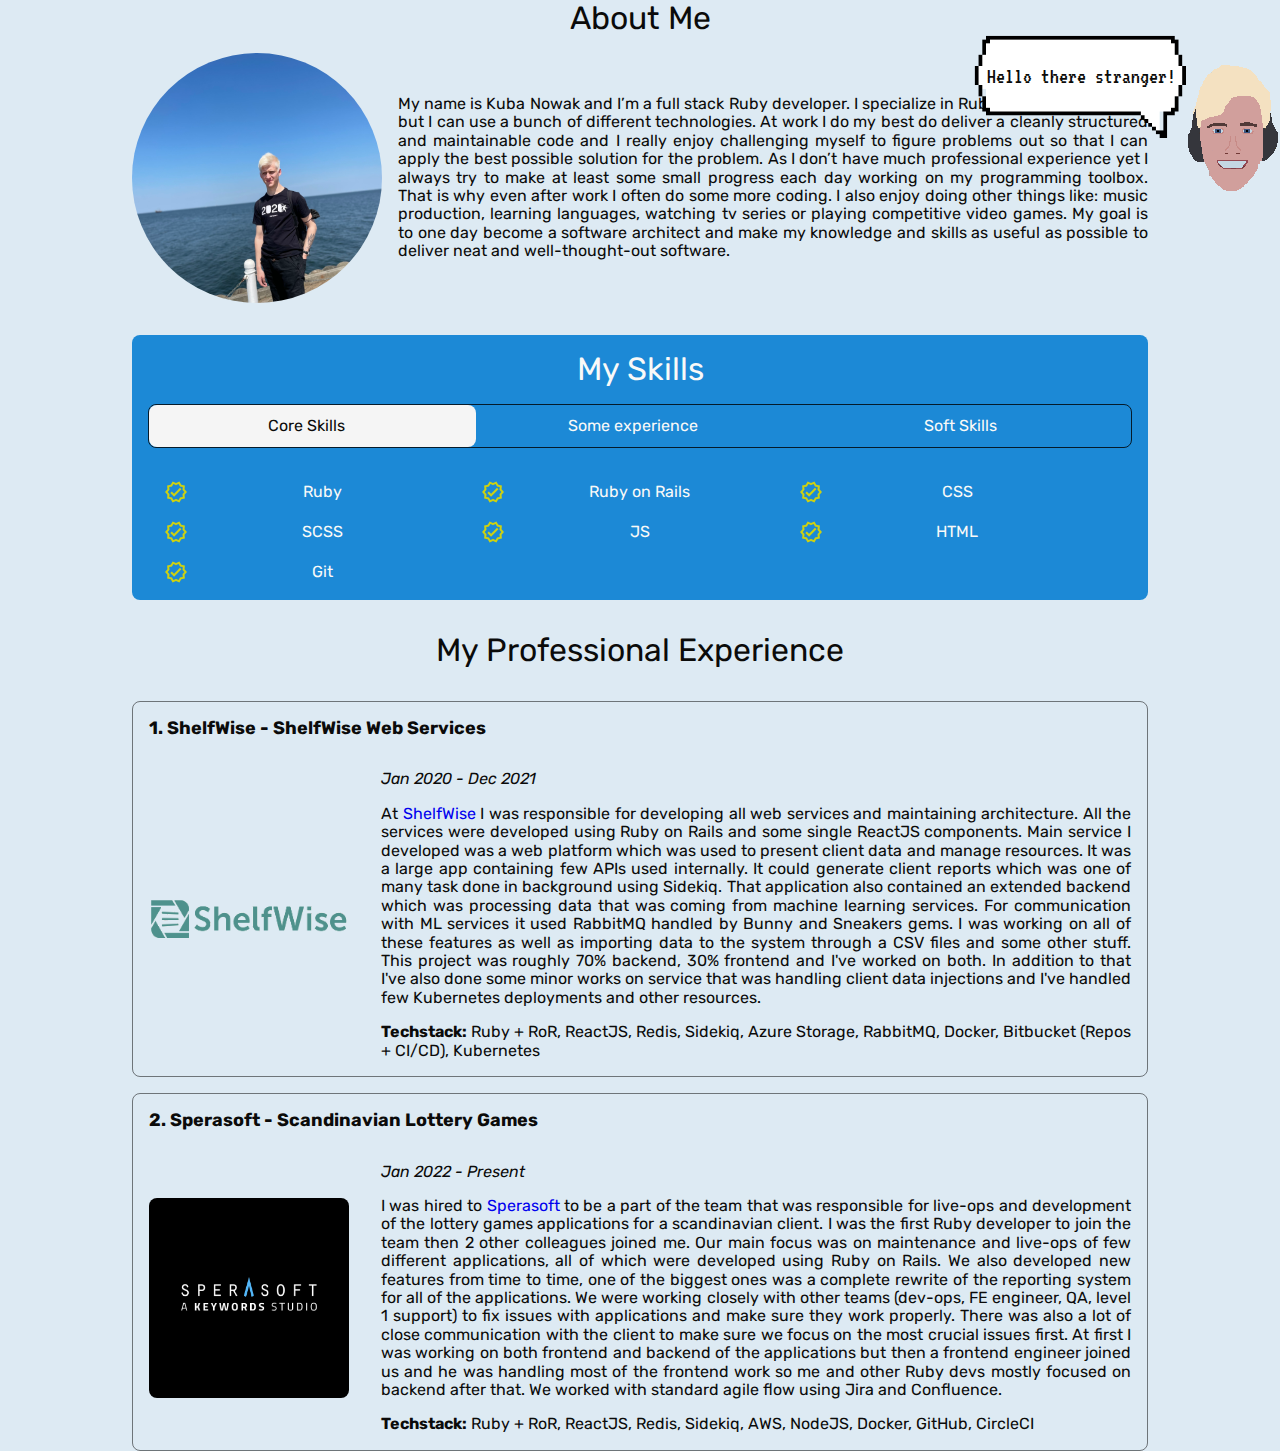
<file: index.html>
<!doctype html><html lang="en"><head><meta charset="UTF-8"/><meta name="viewport" content="width=device-width,initial-scale=1"/><title>Jakub Nowak - Portfolio</title><meta name="description" content="Your project description"/><meta property="og:title" content="Jakub Nowak - Portfolio"/><meta property="og:description" content="I'm a Ruby on Rails developer. Check out my portfolio!"/><meta property="og:url" content="https://thevel0per.github.io/"/><meta property="og:image" content=""/><link href="index.d58032ee.css" rel="stylesheet"></head><body><main class="portfolio"><div class="hello hello--js"><div class="hello__dialog"><p class="hello__text">Hello there stranger!</p></div><img src="img/guowa.ea826595.gif" alt="pixel art styled head talking" class="hello__head"/></div><section class="about"><header class="about__header">About Me</header><div class="about__image-container"><img class="about__image" src="img/qbson.ed5b8ccf.jpg" alt="Jakub Nowak's photo in a sea scenery."/></div><p class="about__text">My name is Kuba Nowak and I’m a full stack Ruby developer. I specialize in Ruby on Rails framework, but I can use a bunch of different technologies. At work I do my best do deliver a cleanly structured and maintainable code and I really enjoy challenging myself to figure problems out so that I can apply the best possible solution for the problem. As I don’t have much professional experience yet I always try to make at least some small progress each day working on my programming toolbox. That is why even after work I often do some more coding. I also enjoy doing other things like: music production, learning languages, watching tv series or playing competitive video games. My goal is to one day become a software architect and make my knowledge and skills as useful as possible to deliver neat and well-thought-out software.</p></section><section class="skills"><header class="skills__header">My Skills</header><fieldset class="skills__tab-picker"><label class="skills__tab-label skills__tab-label--js skills__tab-label--selected" for="well-known">Core Skills<input class="skills__tab-radio" type="radio" name="skills" id="well-known"/></label> <label class="skills__tab-label skills__tab-label--js" for="some-knowledge">Some experience<input class="skills__tab-radio" type="radio" name="skills" id="some-knowledge"/></label> <label class="skills__tab-label skills__tab-label--js" for="soft-skills">Soft Skills<input class="skills__tab-radio" type="radio" name="skills" id="soft-skills"/></label></fieldset><select class="skills__select skills__select--js"><option value="well-known">Core Skills</option><option value="some-knowledge">Some experience</option><option value="soft-skills">Soft Skills</option></select><ul class="skills__list skills__list--js" id="well-known-list--js"><li class="skill"><img src="img/check-mark.6bf27b2e.svg" alt="yellow check mark inside of a star" class="skill__check"/><p class="skill__name">Ruby</p></li><li class="skill"><img src="img/check-mark.6bf27b2e.svg" alt="yellow check mark inside of a star" class="skill__check"/><p class="skill__name">Ruby on Rails</p></li><li class="skill"><img src="img/check-mark.6bf27b2e.svg" alt="yellow check mark inside of a star" class="skill__check"/><p class="skill__name">CSS</p></li><li class="skill"><img src="img/check-mark.6bf27b2e.svg" alt="yellow check mark inside of a star" class="skill__check"/><p class="skill__name">SCSS</p></li><li class="skill"><img src="img/check-mark.6bf27b2e.svg" alt="yellow check mark inside of a star" class="skill__check"/><p class="skill__name">JS</p></li><li class="skill"><img src="img/check-mark.6bf27b2e.svg" alt="yellow check mark inside of a star" class="skill__check"/><p class="skill__name">HTML</p></li><li class="skill"><img src="img/check-mark.6bf27b2e.svg" alt="yellow check mark inside of a star" class="skill__check"/><p class="skill__name">Git</p></li></ul><ul class="skills__list skills__list--js skills__list--hidden" id="some-knowledge-list--js"><li class="skill"><img src="img/check-mark.6bf27b2e.svg" alt="yellow check mark inside of a star" class="skill__check"/><p class="skill__name">ReactJS</p></li><li class="skill"><img src="img/check-mark.6bf27b2e.svg" alt="yellow check mark inside of a star" class="skill__check"/><p class="skill__name">Redis</p></li><li class="skill"><img src="img/check-mark.6bf27b2e.svg" alt="yellow check mark inside of a star" class="skill__check"/><p class="skill__name">Kubernetes</p></li><li class="skill"><img src="img/check-mark.6bf27b2e.svg" alt="yellow check mark inside of a star" class="skill__check"/><p class="skill__name">RabbitMQ</p></li><li class="skill"><img src="img/check-mark.6bf27b2e.svg" alt="yellow check mark inside of a star" class="skill__check"/><p class="skill__name">Azure Storage</p></li><li class="skill"><img src="img/check-mark.6bf27b2e.svg" alt="yellow check mark inside of a star" class="skill__check"/><p class="skill__name">AWS</p></li><li class="skill"><img src="img/check-mark.6bf27b2e.svg" alt="yellow check mark inside of a star" class="skill__check"/><p class="skill__name">Docker</p></li><li class="skill"><img src="img/check-mark.6bf27b2e.svg" alt="yellow check mark inside of a star" class="skill__check"/><p class="skill__name">CircleCI</p></li></ul><ul class="skills__list skills__list--js skills__list--hidden" id="soft-skills-list--js"><li class="skill"><img src="img/check-mark.6bf27b2e.svg" alt="yellow check mark inside of a star" class="skill__check"/><p class="skill__name">Team player</p></li><li class="skill"><img src="img/check-mark.6bf27b2e.svg" alt="yellow check mark inside of a star" class="skill__check"/><p class="skill__name">Can-do attitude</p></li><li class="skill"><img src="img/check-mark.6bf27b2e.svg" alt="yellow check mark inside of a star" class="skill__check"/><p class="skill__name">Self-learning</p></li><li class="skill"><img src="img/check-mark.6bf27b2e.svg" alt="yellow check mark inside of a star" class="skill__check"/><p class="skill__name">Persistance</p></li><li class="skill"><img src="img/check-mark.6bf27b2e.svg" alt="yellow check mark inside of a star" class="skill__check"/><p class="skill__name">Communicative</p></li><li class="skill"><img src="img/check-mark.6bf27b2e.svg" alt="yellow check mark inside of a star" class="skill__check"/><p class="skill__name">English (C1)</p></li></ul></section><section class="projects"><header class="projects__header">My Professional Experience</header><ul class="projects__list"><li class="project"><img src="img/swlogo.3269c8c0.png" alt="ShelfWise company logo" class="project__image"/><p class="project__title">1. ShelfWise - ShelfWise Web Services</p><p class="project__description"><span class="project__timeframe"><em>Jan 2020 - Dec 2021</em> </span>At <a href="https://get.form.com/shelfwise" target="_blank">ShelfWise</a> I was responsible for developing all web services and maintaining architecture. All the services were developed using Ruby on Rails and some single ReactJS components. Main service I developed was a web platform which was used to present client data and manage resources. It was a large app containing few APIs used internally. It could generate client reports which was one of many task done in background using Sidekiq. That application also contained an extended backend which was processing data that was coming from machine learning services. For communication with ML services it used RabbitMQ handled by Bunny and Sneakers gems. I was working on all of these features as well as importing data to the system through a CSV files and some other stuff. This project was roughly 70% backend, 30% frontend and I've worked on both. In addition to that I've also done some minor works on service that was handling client data injections and I've handled few Kubernetes deployments and other resources. <span class="project__techstack"><strong>Techstack:</strong> Ruby + RoR, ReactJS, Redis, Sidekiq, Azure Storage, RabbitMQ, Docker, Bitbucket (Repos + CI/CD), Kubernetes</span></p></li><li class="project"><img src="img/sperasoft-logo.ff16a80e.png" alt="ShelfWise company logo" class="project__image"/><p class="project__title">2. Sperasoft - Scandinavian Lottery Games</p><p class="project__description"><span class="project__timeframe"><em>Jan 2022 - Present</em> </span>I was hired to <a href="https://sperasoft.com/" target="_blank">Sperasoft</a> to be a part of the team that was responsible for live-ops and development of the lottery games applications for a scandinavian client. I was the first Ruby developer to join the team then 2 other colleagues joined me. Our main focus was on maintenance and live-ops of few different applications, all of which were developed using Ruby on Rails. We also developed new features from time to time, one of the biggest ones was a complete rewrite of the reporting system for all of the applications. We were working closely with other teams (dev-ops, FE engineer, QA, level 1 support) to fix issues with applications and make sure they work properly. There was also a lot of close communication with the client to make sure we focus on the most crucial issues first. At first I was working on both frontend and backend of the applications but then a frontend engineer joined us and he was handling most of the frontend work so me and other Ruby devs mostly focused on backend after that. We worked with standard agile flow using Jira and Confluence. <span class="project__techstack"><strong>Techstack:</strong> Ruby + RoR, ReactJS, Redis, Sidekiq, AWS, NodeJS, Docker, GitHub, CircleCI</span></p></li></ul></section></main><script src="index.d58032ee.js"></script></body></html>
</file>
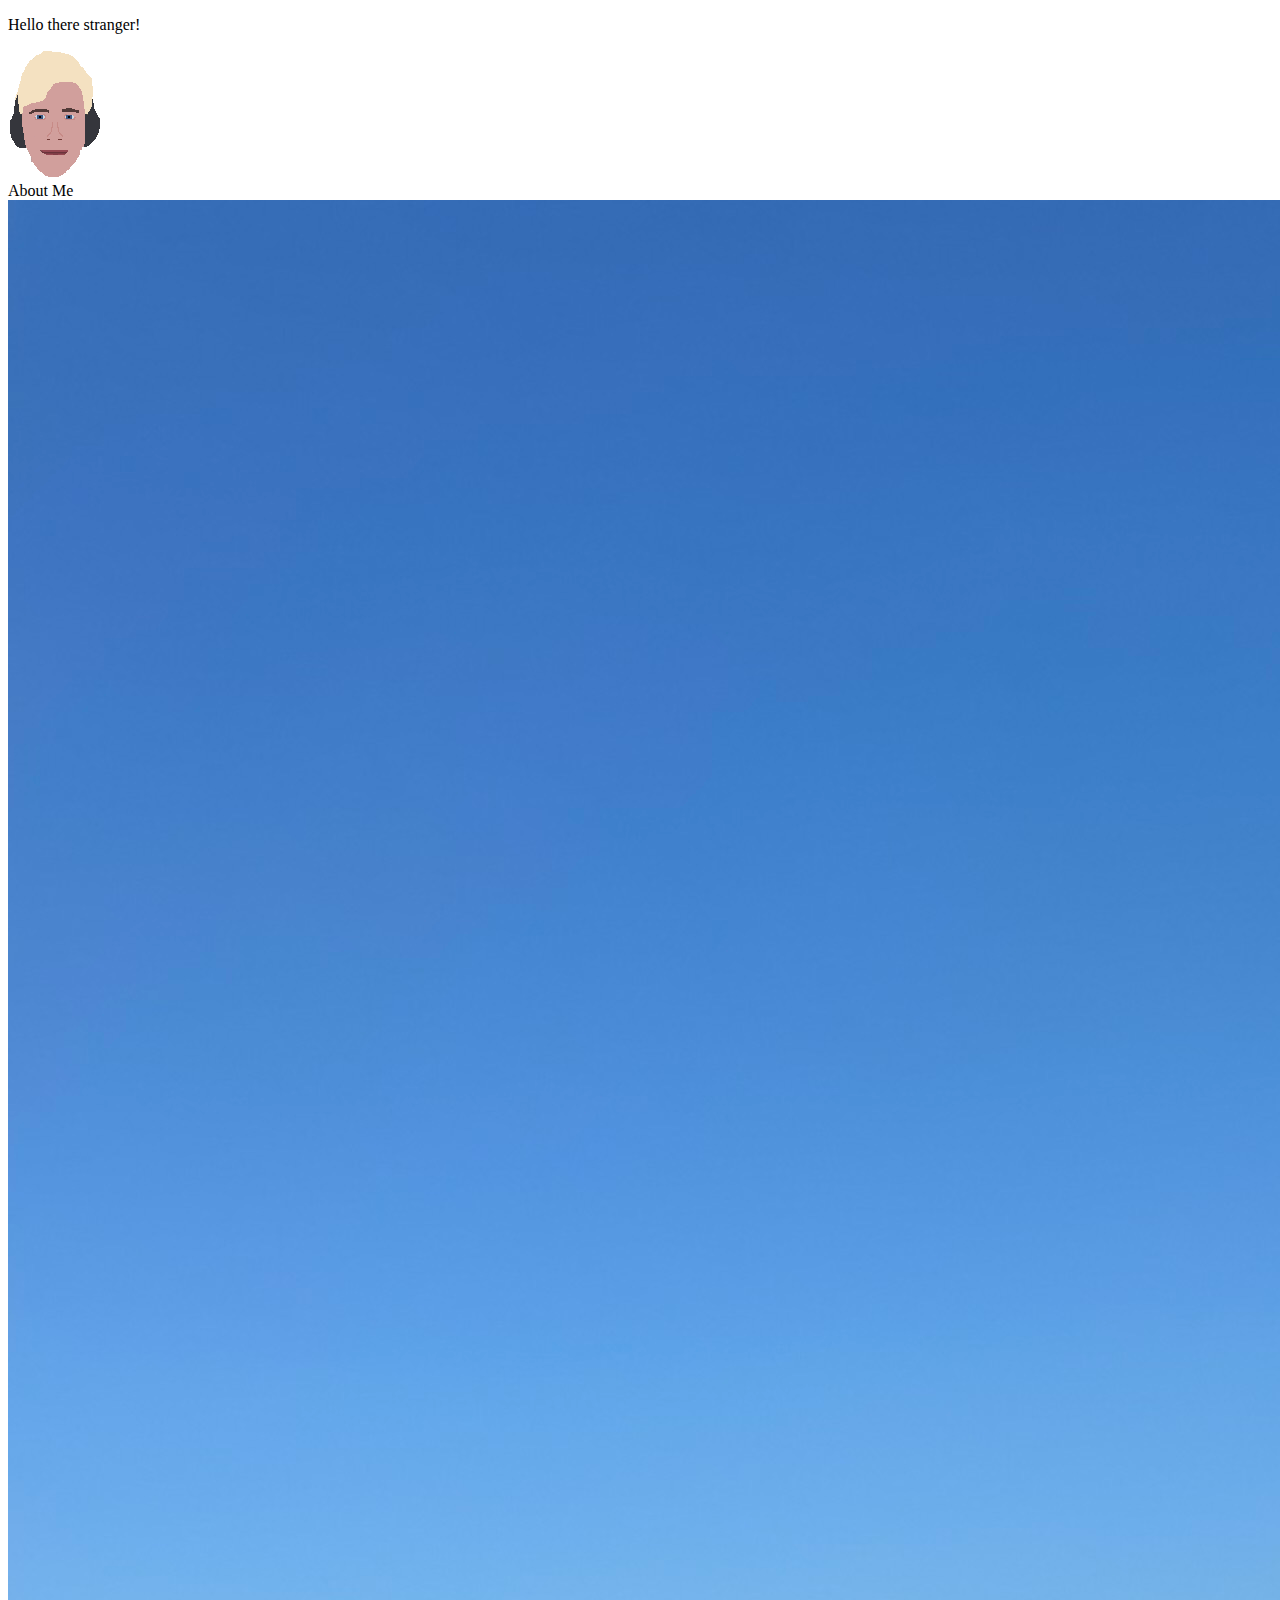
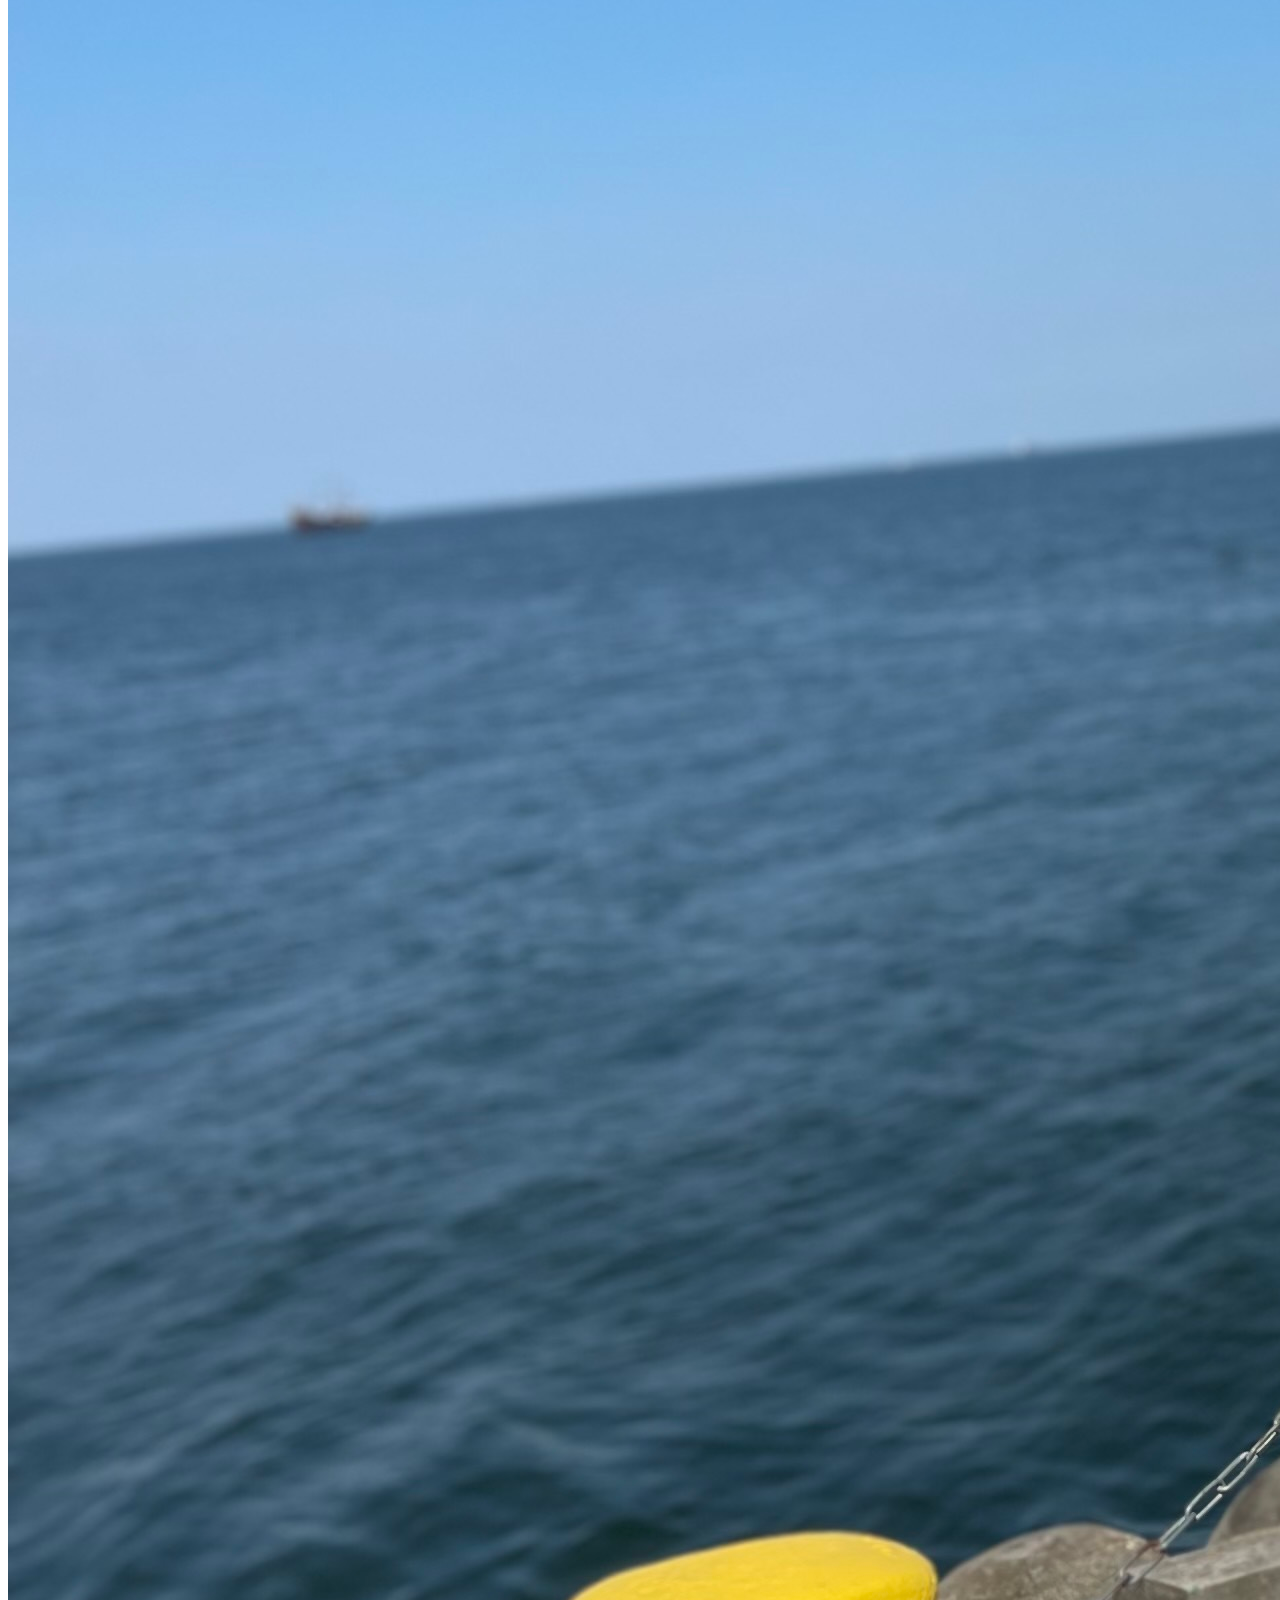
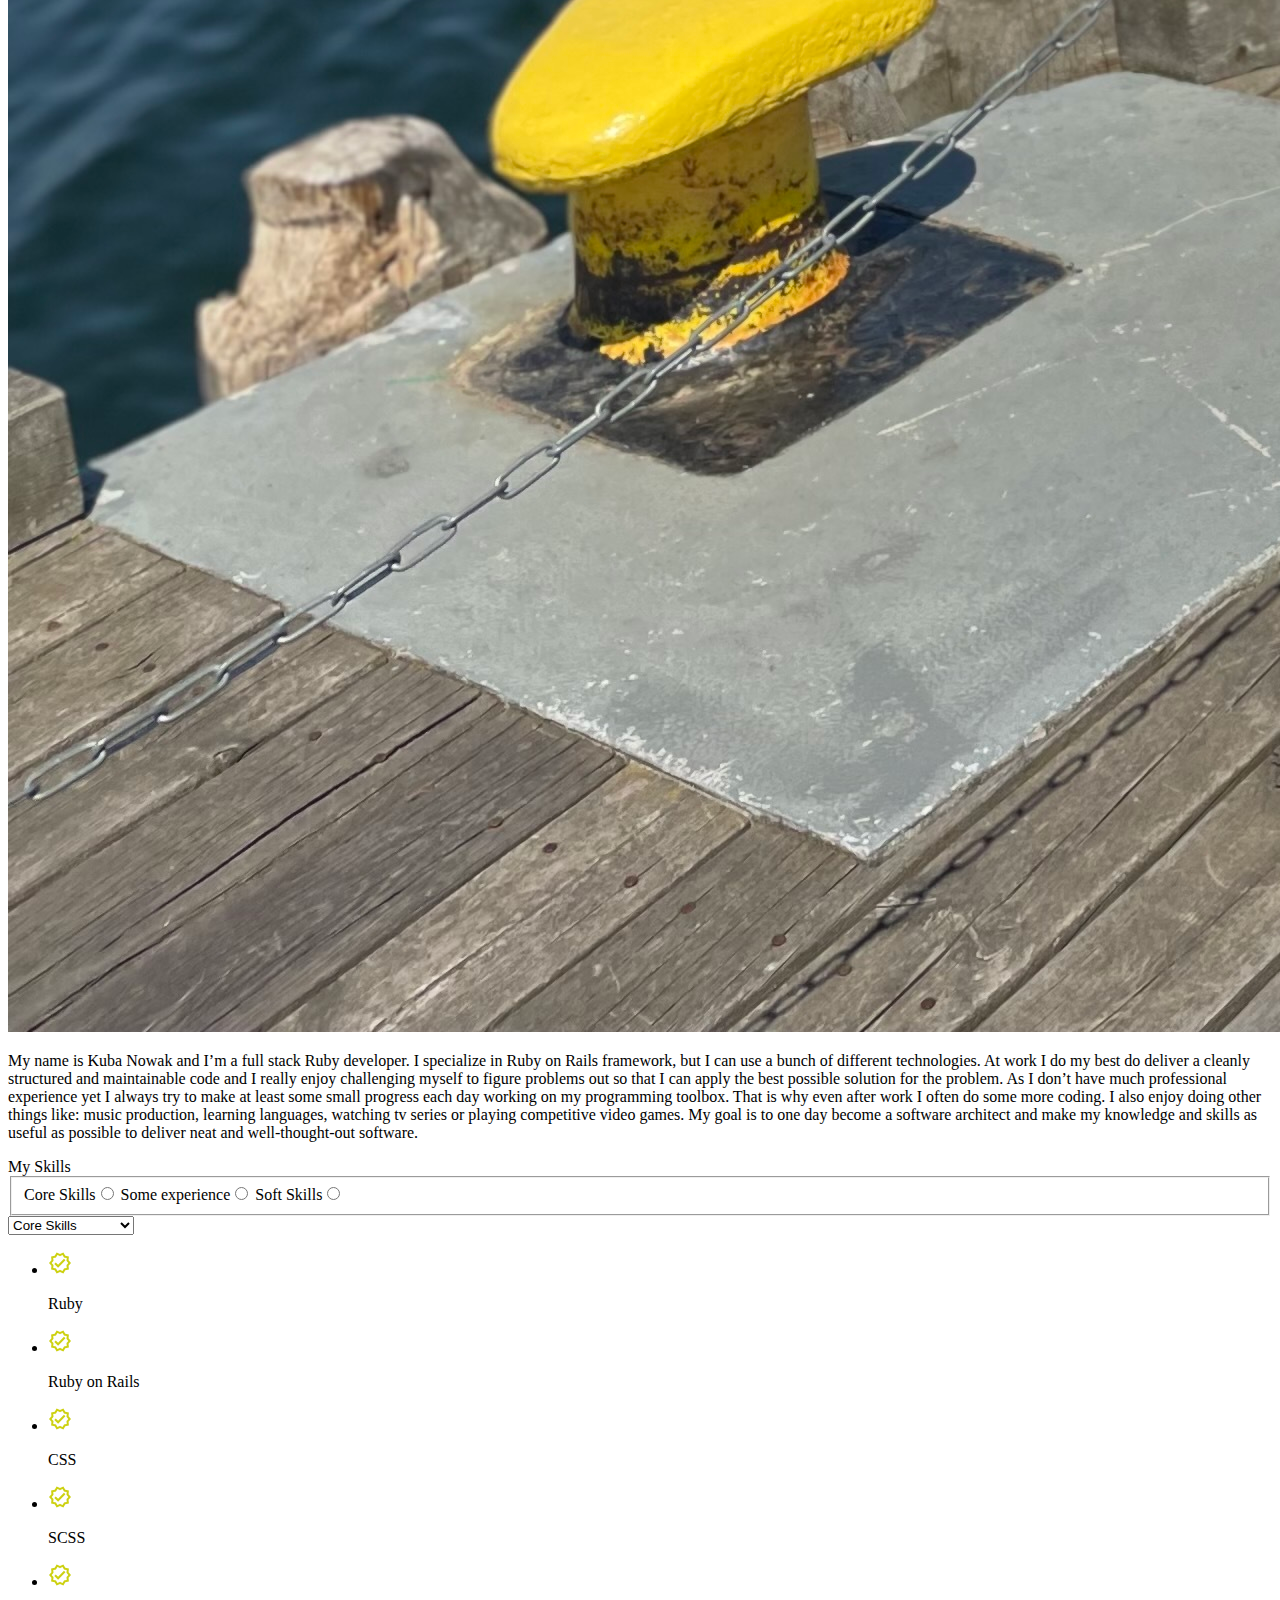
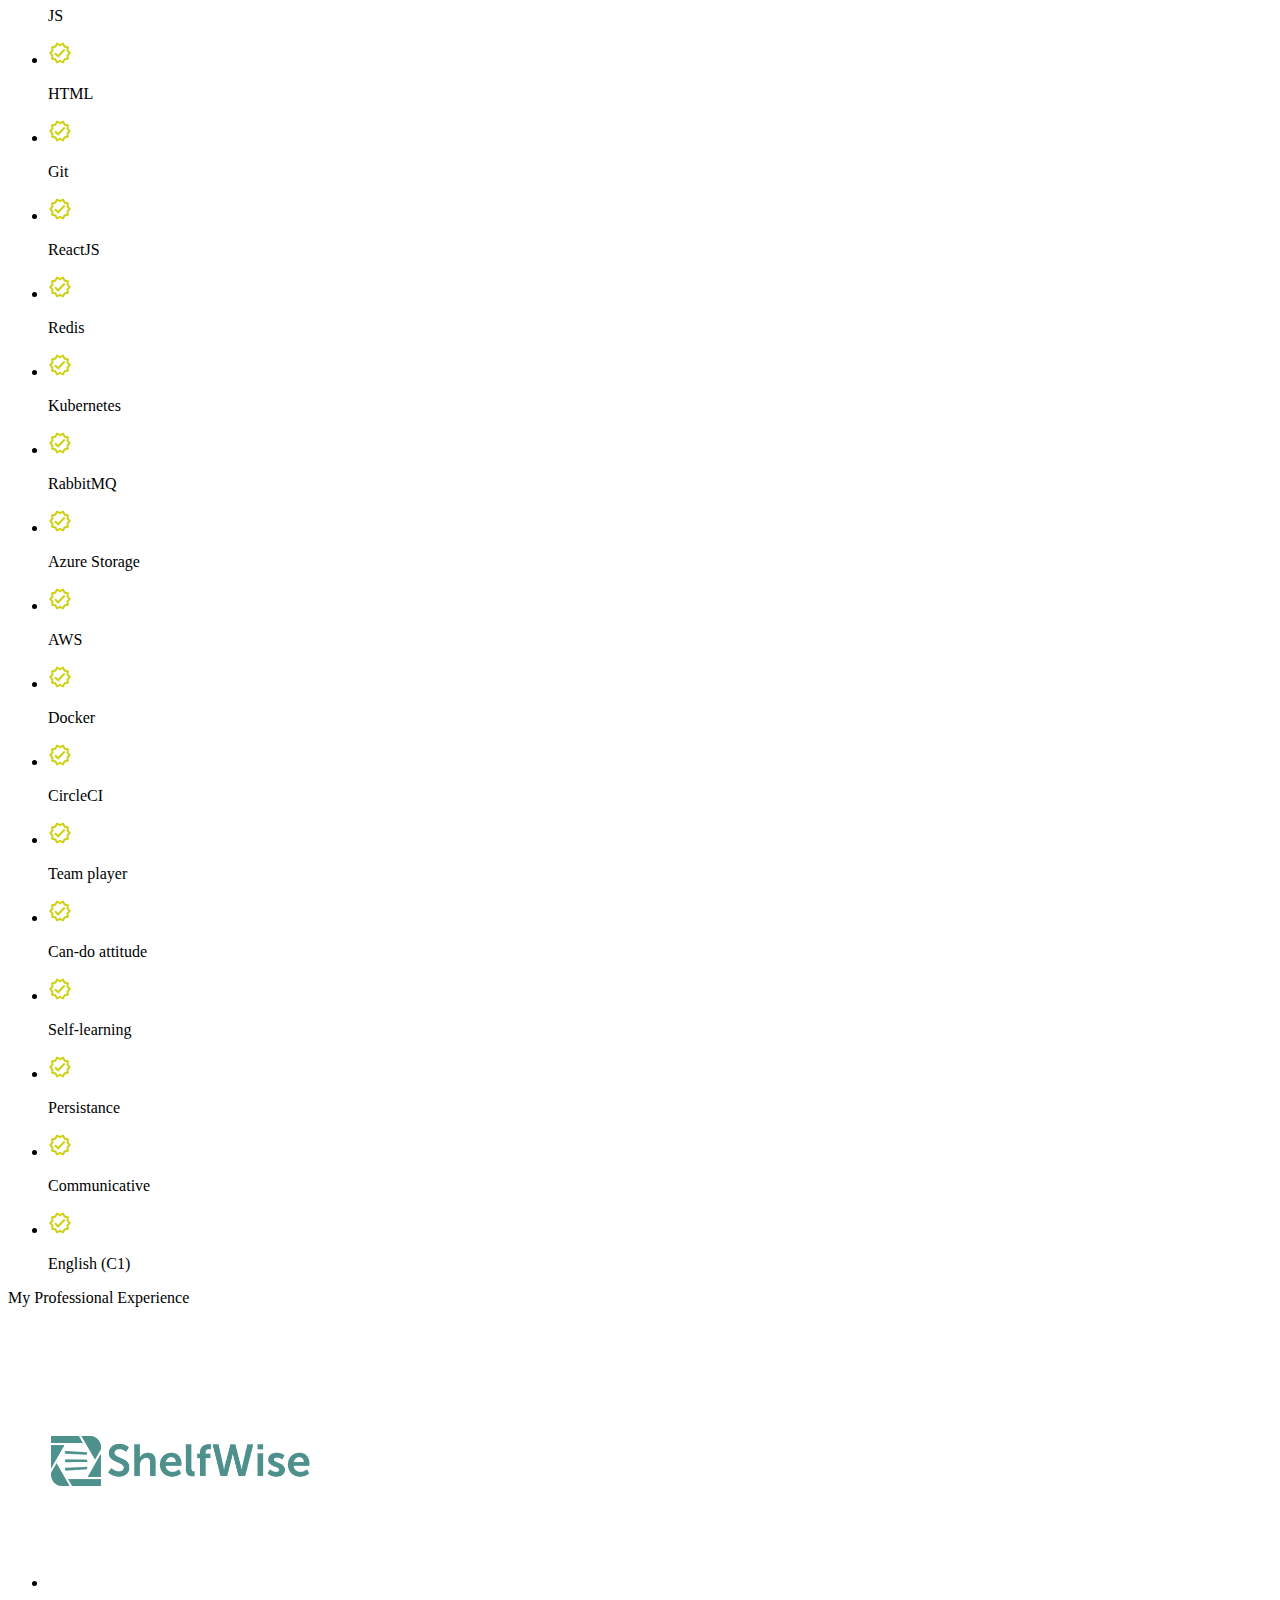
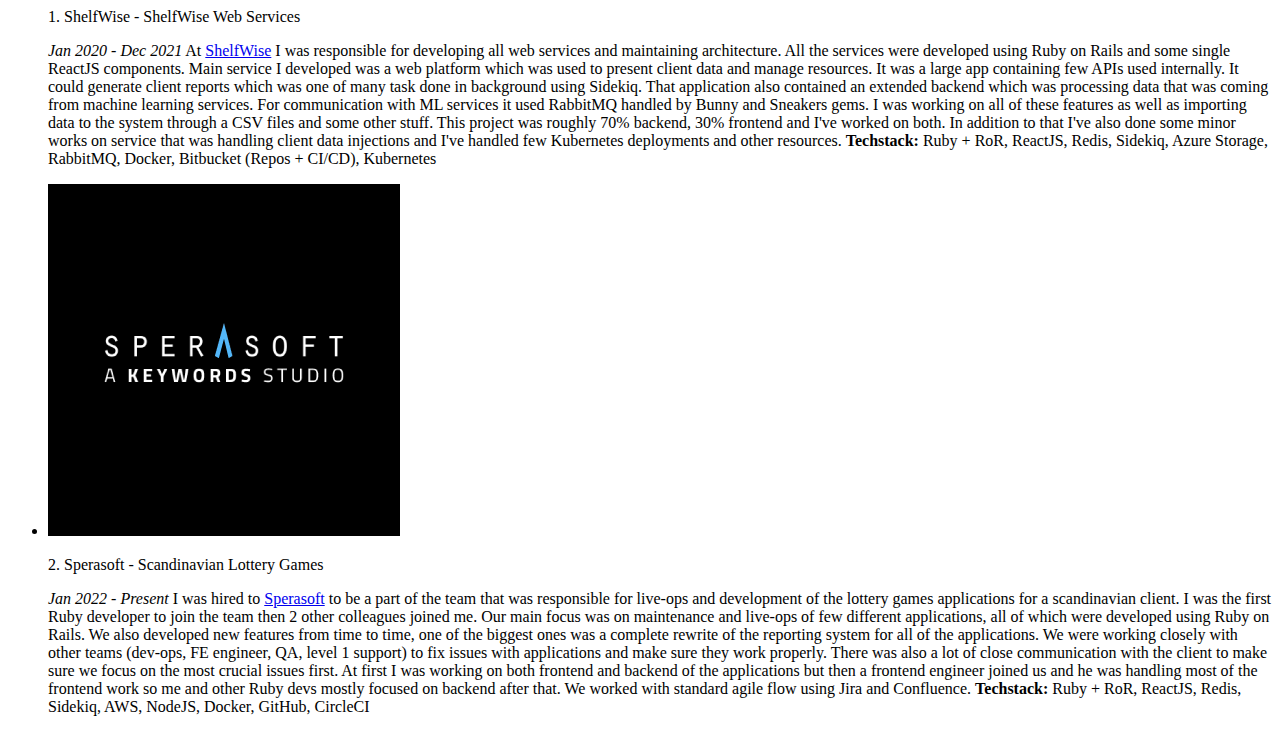
<file: src/pages/index.html>
<!DOCTYPE html>
<html lang="en">
  <head>
    <meta charset="UTF-8" />
    <meta name="viewport" content="width=device-width, initial-scale=1.0" />
    <title>Jakub Nowak - Portfolio</title>
    <meta name="description" content="Your project description" />
    <!-- Title -->
    <meta property="og:title" content="Jakub Nowak - Portfolio" />
    <!-- OPTIONAL description. 2-4 sentences. -->
    <meta
      property="og:description"
      content="I'm a Ruby on Rails developer. Check out my portfolio!"
    />
    <meta property="og:url" content="https://thevel0per.github.io/" />
    <!-- full url to the image with http(s) ie. https://maciejkorsan.github.io/my-repo/assets/img/fb.png. Facebook suggests at least 1200 x 630. -->
    <meta property="og:image" content="" />
  </head>
  <body>
    <main class="portfolio">
      <div class="hello hello--js">
        <div class="hello__dialog">
          <p class="hello__text">Hello there stranger!</p>
        </div>
        <img
          src="../assets/gifs/guowa.gif"
          alt="pixel art styled head talking"
          class="hello__head"
        />
      </div>
      <section class="about">
        <header class="about__header">About Me</header>
        <div class="about__image-container">
          <img
            class="about__image"
            src="../assets/img/qbson.jpg"
            alt="Jakub Nowak's photo in a sea scenery."
          />
        </div>
        <p class="about__text">
          My name is Kuba Nowak and I’m a full stack Ruby developer. I
          specialize in Ruby on Rails framework, but I can use a bunch of
          different technologies. At work I do my best do deliver a cleanly
          structured and maintainable code and I really enjoy challenging myself to
          figure problems out so that I can apply the best possible solution
          for the problem. As I don’t have much professional experience yet I
          always try to make at least some small progress each day working on my
          programming toolbox. That is why even after work I often do some more
          coding. I also enjoy doing other things like: music production,
          learning languages, watching tv series or playing competitive video games.
          My goal is to one day become a software architect and make my knowledge and skills
          as useful as possible to deliver neat and well-thought-out software.
        </p>
      </section>
      <section class="skills">
        <header class="skills__header">My Skills</header>
        <fieldset class="skills__tab-picker">
          <label
            class="
              skills__tab-label
              skills__tab-label--js
              skills__tab-label--selected
            "
            for="well-known"
            >Core Skills<input
              class="skills__tab-radio"
              type="radio"
              name="skills"
              id="well-known"
          /></label>
          <label
            class="skills__tab-label skills__tab-label--js"
            for="some-knowledge"
            >Some experience<input
              class="skills__tab-radio"
              type="radio"
              name="skills"
              id="some-knowledge"
          /></label>
          <label
            class="skills__tab-label skills__tab-label--js"
            for="soft-skills"
            >Soft Skills<input
              class="skills__tab-radio"
              type="radio"
              name="skills"
              id="soft-skills"
          /></label>
        </fieldset>

        <select class="skills__select skills__select--js">
          <option value="well-known">Core Skills</option>
          <option value="some-knowledge">Some experience</option>
          <option value="soft-skills">Soft Skills</option>
        </select>
        <ul class="skills__list skills__list--js" id="well-known-list--js">
          <li class="skill">
            <img
              src="../assets/img/check-mark.svg"
              alt="yellow check mark inside of a star"
              class="skill__check"
            />
            <p class="skill__name">Ruby</p>
          </li>
          <li class="skill">
            <img
              src="../assets/img/check-mark.svg"
              alt="yellow check mark inside of a star"
              class="skill__check"
            />
            <p class="skill__name">Ruby on Rails</p>
          </li>
          <li class="skill">
            <img
              src="../assets/img/check-mark.svg"
              alt="yellow check mark inside of a star"
              class="skill__check"
            />
            <p class="skill__name">CSS</p>
          </li>
          <li class="skill">
            <img
              src="../assets/img/check-mark.svg"
              alt="yellow check mark inside of a star"
              class="skill__check"
            />
            <p class="skill__name">SCSS</p>
          </li>
          <li class="skill">
            <img
              src="../assets/img/check-mark.svg"
              alt="yellow check mark inside of a star"
              class="skill__check"
            />
            <p class="skill__name">JS</p>
          </li>
          <li class="skill">
            <img
              src="../assets/img/check-mark.svg"
              alt="yellow check mark inside of a star"
              class="skill__check"
            />
            <p class="skill__name">HTML</p>
          </li>
          <li class="skill">
            <img
                    src="../assets/img/check-mark.svg"
                    alt="yellow check mark inside of a star"
                    class="skill__check"
            />
            <p class="skill__name">Git</p>
          </li>
        </ul>

        <ul
          class="skills__list skills__list--js skills__list--hidden"
          id="some-knowledge-list--js"
        >
          <li class="skill">
            <img
              src="../assets/img/check-mark.svg"
              alt="yellow check mark inside of a star"
              class="skill__check"
            />
            <p class="skill__name">ReactJS</p>
          </li>
          <li class="skill">
            <img
              src="../assets/img/check-mark.svg"
              alt="yellow check mark inside of a star"
              class="skill__check"
            />
            <p class="skill__name">Redis</p>
          </li>
          <li class="skill">
            <img
              src="../assets/img/check-mark.svg"
              alt="yellow check mark inside of a star"
              class="skill__check"
            />
            <p class="skill__name">Kubernetes</p>
          </li>
          <li class="skill">
            <img
              src="../assets/img/check-mark.svg"
              alt="yellow check mark inside of a star"
              class="skill__check"
            />
            <p class="skill__name">RabbitMQ</p>
          </li>
          <li class="skill">
            <img
              src="../assets/img/check-mark.svg"
              alt="yellow check mark inside of a star"
              class="skill__check"
            />
            <p class="skill__name">Azure Storage</p>
          </li>
          <li class="skill">
            <img
                    src="../assets/img/check-mark.svg"
                    alt="yellow check mark inside of a star"
                    class="skill__check"
            />
            <p class="skill__name">AWS</p>
          </li>
          <li class="skill">
            <img
                    src="../assets/img/check-mark.svg"
                    alt="yellow check mark inside of a star"
                    class="skill__check"
            />
            <p class="skill__name">Docker</p>
          </li>
          <li class="skill">
            <img
                    src="../assets/img/check-mark.svg"
                    alt="yellow check mark inside of a star"
                    class="skill__check"
            />
            <p class="skill__name">CircleCI</p>
          </li>
        </ul>

        <ul
          class="skills__list skills__list--js skills__list--hidden"
          id="soft-skills-list--js"
        >
          <li class="skill">
            <img
              src="../assets/img/check-mark.svg"
              alt="yellow check mark inside of a star"
              class="skill__check"
            />
            <p class="skill__name">Team player</p>
          </li>
          <li class="skill">
            <img
              src="../assets/img/check-mark.svg"
              alt="yellow check mark inside of a star"
              class="skill__check"
            />
            <p class="skill__name">Can-do attitude</p>
          </li>
          <li class="skill">
            <img
              src="../assets/img/check-mark.svg"
              alt="yellow check mark inside of a star"
              class="skill__check"
            />
            <p class="skill__name">Self-learning</p>
          </li>
          <li class="skill">
            <img
              src="../assets/img/check-mark.svg"
              alt="yellow check mark inside of a star"
              class="skill__check"
            />
            <p class="skill__name">Persistance</p>
          </li>
          <li class="skill">
            <img
              src="../assets/img/check-mark.svg"
              alt="yellow check mark inside of a star"
              class="skill__check"
            />
            <p class="skill__name">Communicative</p>
          </li>
          <li class="skill">
            <img
              src="../assets/img/check-mark.svg"
              alt="yellow check mark inside of a star"
              class="skill__check"
            />
            <p class="skill__name">English (C1)</p>
          </li>
        </ul>
      </section>
      <section class="projects">
        <header class="projects__header">My Professional Experience</header>
        <ul class="projects__list">
          <li class="project">
            <img
              src="../assets/img/swlogo.png"
              alt="ShelfWise company logo"
              class="project__image"
            />
            <p class="project__title">1. ShelfWise - ShelfWise Web Services</p>
            <p class="project__description">
              <span class="project__timeframe">
                <em>Jan 2020 - Dec 2021</em>
              </span>

              At <a href="https://get.form.com/shelfwise" target="_blank">ShelfWise</a>
              I was responsible for developing all web services and
              maintaining architecture. All the services were developed using
              Ruby on Rails and some single ReactJS components. Main service I
              developed was a web platform which was used to present client data
              and manage resources. It was a large app containing few APIs used
              internally. It could generate client reports which was one of many
              task done in background using Sidekiq. That application also
              contained an extended backend which was processing data that was
              coming from machine learning services. For communication with ML
              services it used RabbitMQ handled by Bunny and Sneakers gems. I
              was working on all of these features as well as importing data to
              the system through a CSV files and some other stuff. This
              project was roughly 70% backend, 30% frontend and I've worked on both. In
              addition to that I've also done some minor works on service that
              was handling client data injections and I've handled few
              Kubernetes deployments and other resources.

              <span class="project__techstack">
                <strong>Techstack:</strong> Ruby + RoR, ReactJS, Redis, Sidekiq, Azure Storage, RabbitMQ, Docker, Bitbucket (Repos + CI/CD), Kubernetes
              </span>
            </p>
          </li>
          <li class="project">
            <img
                    src="../assets/img/sperasoft-logo.png"
                    alt="ShelfWise company logo"
                    class="project__image"
            />
            <p class="project__title">2. Sperasoft - Scandinavian Lottery Games</p>
            <p class="project__description">
              <span class="project__timeframe">
                <em>Jan 2022 - Present</em>
              </span>

              I was hired to <a href="https://sperasoft.com/" target="_blank">Sperasoft</a> to
              be a part of the team that was responsible for live-ops and development of the
              lottery games applications for a scandinavian client. I was the first Ruby developer
              to join the team then 2 other colleagues joined me. Our main focus was on maintenance and live-ops of
              few different applications, all of which were developed using Ruby on Rails. We also developed new features
              from time to time, one of the biggest ones was a complete rewrite of the reporting system for all of
              the applications. We were working closely with other teams (dev-ops, FE engineer, QA, level 1 support) to fix issues
              with applications and make sure they work properly. There was also a lot of close communication with the client
              to make sure we focus on the most crucial issues first. At first I was working on both frontend and backend of
              the applications but then a frontend engineer joined us and he was handling most of the frontend work so me and
              other Ruby devs mostly focused on backend after that. We worked with standard agile flow using Jira and Confluence.

              <span class="project__techstack">
                <strong>Techstack:</strong> Ruby + RoR, ReactJS, Redis, Sidekiq, AWS, NodeJS, Docker, GitHub, CircleCI
              </span>
            </p>
          </li>
        </ul>
      </section>
    </main>
  </body>
</html>
</file>
<file: index.d58032ee.css>
@import url(https://fonts.googleapis.com/css2?family=Rubik:wght@400;700&display=swap);@import url(https://fonts.googleapis.com/css2?family=VT323&display=swap);
/*! normalize.css v8.0.1 | MIT License | github.com/necolas/normalize.css */html{line-height:1.15;-webkit-text-size-adjust:100%}body{margin:0}main{display:block}h1{font-size:2em;margin:.67em 0}hr{box-sizing:content-box;height:0;overflow:visible}pre{font-family:monospace,monospace;font-size:1em}a{background-color:transparent}abbr[title]{border-bottom:none;text-decoration:underline;text-decoration:underline dotted}b,strong{font-weight:bolder}code,kbd,samp{font-family:monospace,monospace;font-size:1em}small{font-size:80%}sub,sup{font-size:75%;line-height:0;position:relative;vertical-align:baseline}sub{bottom:-.25em}sup{top:-.5em}img{border-style:none}button,input,optgroup,select,textarea{font-family:inherit;font-size:100%;line-height:1.15;margin:0}button,input{overflow:visible}button,select{text-transform:none}[type=button],[type=reset],[type=submit],button{-webkit-appearance:button}[type=button]::-moz-focus-inner,[type=reset]::-moz-focus-inner,[type=submit]::-moz-focus-inner,button::-moz-focus-inner{border-style:none;padding:0}[type=button]:-moz-focusring,[type=reset]:-moz-focusring,[type=submit]:-moz-focusring,button:-moz-focusring{outline:1px dotted ButtonText}fieldset{padding:.35em .75em .625em}legend{box-sizing:border-box;color:inherit;display:table;max-width:100%;padding:0;white-space:normal}progress{vertical-align:baseline}textarea{overflow:auto}[type=checkbox],[type=radio]{box-sizing:border-box;padding:0}[type=number]::-webkit-inner-spin-button,[type=number]::-webkit-outer-spin-button{height:auto}[type=search]{-webkit-appearance:textfield;outline-offset:-2px}[type=search]::-webkit-search-decoration{-webkit-appearance:none}::-webkit-file-upload-button{-webkit-appearance:button;font:inherit}details{display:block}summary{display:list-item}[hidden],template{display:none}body{background:#ddeaf3;color:#0b0b0a;display:flex;font-family:Rubik,sans-serif;align-items:center;justify-content:center;min-height:100vh}a{text-decoration:none}.portfolio{box-sizing:border-box;margin:0 16px;gap:32px;display:flex;justify-content:center;flex-direction:column;min-height:inherit;padding:0 32px}@media screen and (min-width:769px){.portfolio{width:1080px}}.about{display:flex;gap:16px;flex-direction:column;align-items:center}.about__header{grid-area:header;font-size:32px;text-align:center}.about__image-container{grid-area:image;width:250px;height:250px;border-radius:50%;overflow:hidden}.about__image{width:250px}.about__text{grid-area:about;text-align:justify}@media screen and (min-width:768px){.about{display:grid;grid-template-areas:"header header" "image about";grid-template-columns:250px 1fr}}.skills{display:flex;gap:16px;padding:16px;flex-direction:column;align-items:center;background:#1c89d6;color:#f9f9f8;border-radius:8px}.skills__header{font-size:32px}.skills__select{width:100%;background:#f5f5f5;text-align:center;border-radius:8px;padding:12px;-webkit-appearance:none;-moz-appearance:none;appearance:none;cursor:pointer}@media screen and (min-width:768px){.skills__select{display:none}}.skills__list{list-style:none;margin:0;padding:0 16px;box-sizing:border-box;width:100%}@media screen and (min-width:768px){.skills__list{display:grid;grid-template-columns:1fr 1fr 1fr}}.skills__list--hidden{display:none}.skills__tab-picker{display:none;padding:0;box-sizing:border-box;border:1px solid rgba(0,0,0,.8);border-radius:8px;width:100%}@media screen and (min-width:768px){.skills__tab-picker{display:grid;grid-template-columns:repeat(3,1fr)}}.skills__tab-label{text-align:center;padding:12px;transition:background-color .3s ease-in-out,color .3s ease-in-out;border-radius:8px;cursor:pointer}.skills__tab-label--selected,.skills__tab-label:hover{background-color:#f5f5f5;color:#0b0b0a}.skills__tab-radio{visibility:hidden}.skill{display:grid;grid-template-columns:24px 1fr;gap:16px;margin-top:16px}.skill__check{color:#cdd111}.skill__name{display:flex;justify-content:center;align-items:center;margin:0 40px 0 0}.hello{position:absolute;display:none;right:0;top:32px}.hello__head{position:relative;top:32px;-webkit-animation:head-shake .5s ease-in-out infinite alternate;animation:head-shake .5s ease-in-out infinite alternate}.hello__dialog{position:relative;background-image:url(img/pixel-dialog.d0315bed.png);background-size:contain;background-repeat:no-repeat;padding:10px 10px 0 16px}.hello__text{width:-webkit-fit-content;width:-moz-fit-content;width:fit-content;height:-webkit-fit-content;height:-moz-fit-content;height:fit-content;font-family:VT323,monospace;font-size:22px}@media screen and (min-width:1024px){.hello{display:flex}}@-webkit-keyframes head-shake{0%{transform:rotate(-10deg)}to{transform:rotate(10deg)}}@keyframes head-shake{0%{transform:rotate(-10deg)}to{transform:rotate(10deg)}}.projects__list{list-style:none;padding:0;margin:0;display:flex;flex-direction:column;align-items:center;gap:16px}.projects__header{font-size:32px;text-align:center;margin-bottom:32px}.project{display:flex;flex-direction:column;align-items:center;width:100%}.project__image{width:100%;border:1px solid rgba(0,0,0,.3);border-radius:8px}@media screen and (min-width:768px){.project__image{grid-area:image;border:none}}.project__title{text-align:center;width:100%;font-size:18px;font-weight:700}@media screen and (min-width:768px){.project__title{grid-area:title;margin:0;text-align:left}}.project__description{width:100%;text-align:justify}@media screen and (min-width:768px){.project__description{grid-area:description;margin:0}}.project__techstack{display:block;margin-top:16px}.project__timeframe{display:block;margin-bottom:16px}@media screen and (min-width:768px){.project{display:grid;grid-template-columns:200px 1fr;grid-template-areas:"title title" "image description";gap:32px;padding:16px;border:1px solid rgba(0,0,0,.5);border-radius:8px;box-sizing:border-box}}
</file>
